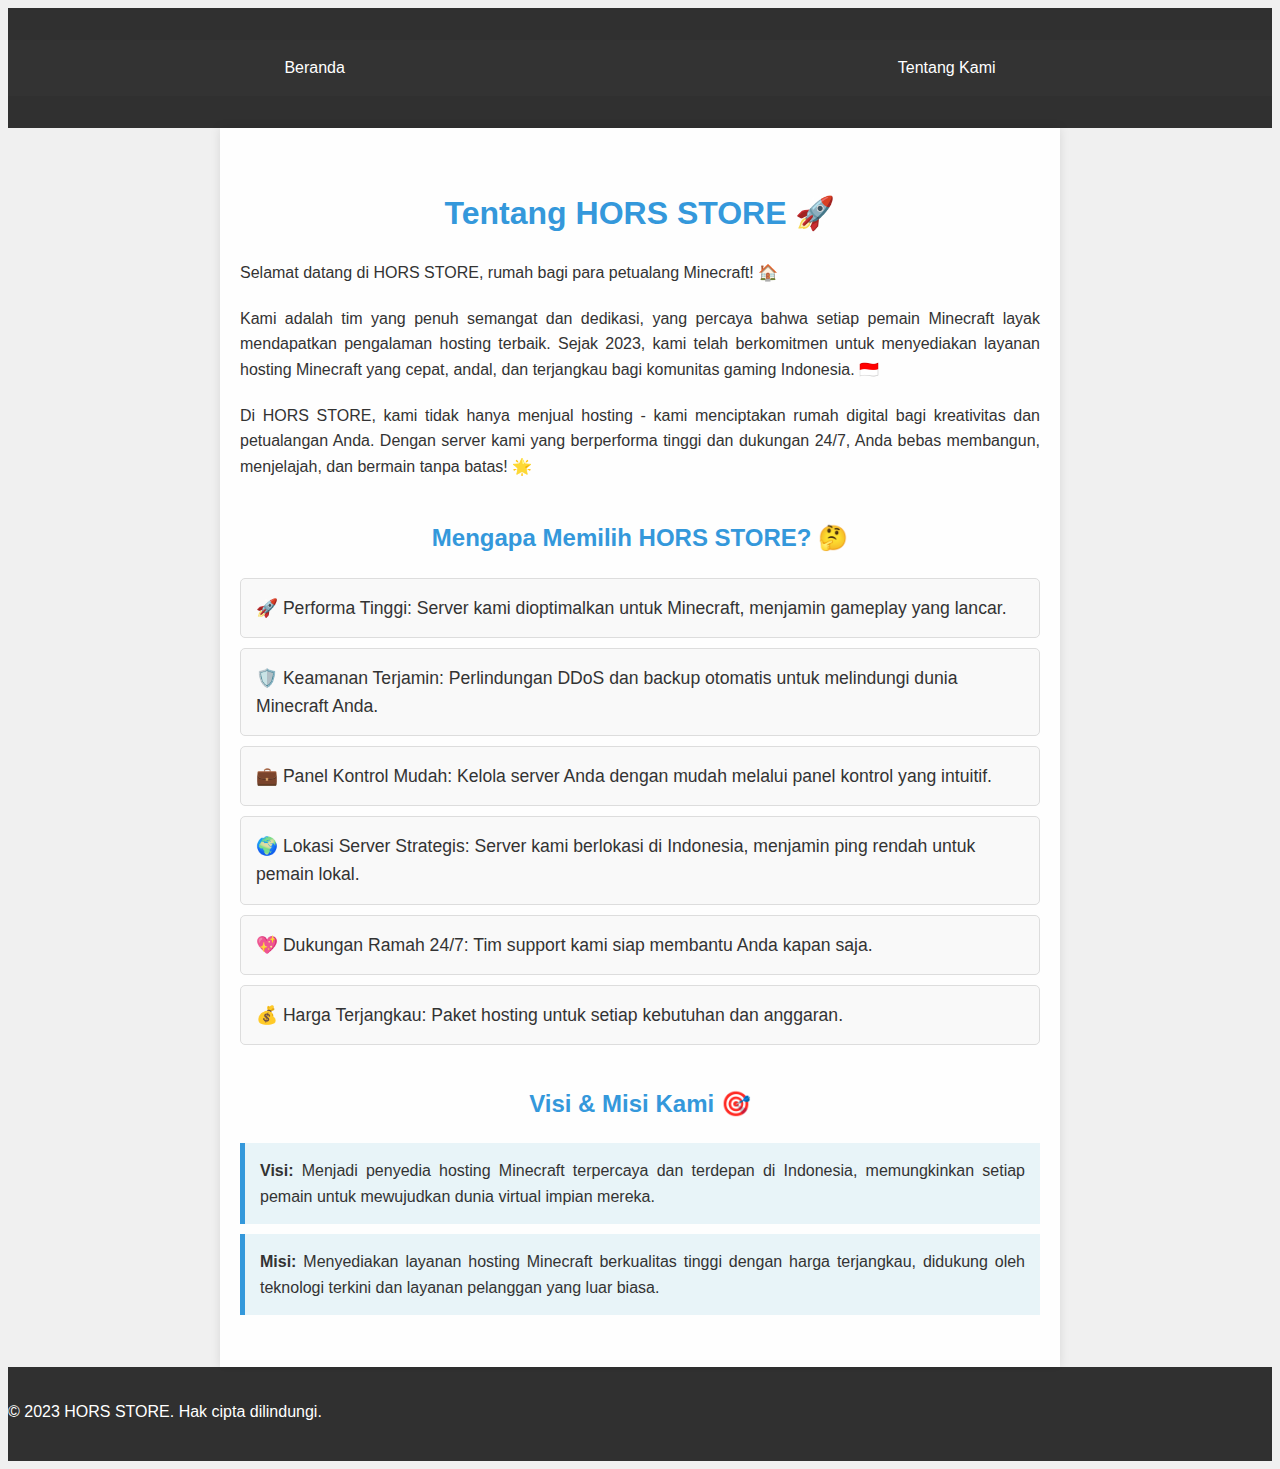
<file: tentang-kami.html>
<!DOCTYPE html>
<html lang="id">
<head>
    <meta charset="UTF-8">
    <meta name="viewport" content="width=device-width, initial-scale=1.0">
    <title>Tentang Kami - HORS STORE</title>
    <link rel="stylesheet" href="style.css">
</head>
<body class="tentang-kami">
    <header>
        <nav>
            <ul>
                <li><a href="index.html">Beranda</a></li>
                <li><a href="tentang-kami.html">Tentang Kami</a></li>
                <!-- Tambahkan menu lain sesuai kebutuhan -->
            </ul>
        </nav>
    </header>

    <main>
        <h1>Tentang HORS STORE 🚀</h1>
        <section class="deskripsi">
            <p>Selamat datang di HORS STORE, rumah bagi para petualang Minecraft! 🏠</p>
            <p>Kami adalah tim yang penuh semangat dan dedikasi, yang percaya bahwa setiap pemain Minecraft layak mendapatkan pengalaman hosting terbaik. Sejak 2023, kami telah berkomitmen untuk menyediakan layanan hosting Minecraft yang cepat, andal, dan terjangkau bagi komunitas gaming Indonesia. 🇮🇩</p>
            <p>Di HORS STORE, kami tidak hanya menjual hosting - kami menciptakan rumah digital bagi kreativitas dan petualangan Anda. Dengan server kami yang berperforma tinggi dan dukungan 24/7, Anda bebas membangun, menjelajah, dan bermain tanpa batas! 🌟</p>
        </section>

        <section class="fitur">
            <h2>Mengapa Memilih HORS STORE? 🤔</h2>
            <ul>
                <li>🚀 Performa Tinggi: Server kami dioptimalkan untuk Minecraft, menjamin gameplay yang lancar.</li>
                <li>🛡️ Keamanan Terjamin: Perlindungan DDoS dan backup otomatis untuk melindungi dunia Minecraft Anda.</li>
                <li>💼 Panel Kontrol Mudah: Kelola server Anda dengan mudah melalui panel kontrol yang intuitif.</li>
                <li>🌍 Lokasi Server Strategis: Server kami berlokasi di Indonesia, menjamin ping rendah untuk pemain lokal.</li>
                <li>💖 Dukungan Ramah 24/7: Tim support kami siap membantu Anda kapan saja.</li>
                <li>💰 Harga Terjangkau: Paket hosting untuk setiap kebutuhan dan anggaran.</li>
            </ul>
        </section>

        <section class="visi-misi">
            <h2>Visi & Misi Kami 🎯</h2>
            <p><strong>Visi:</strong> Menjadi penyedia hosting Minecraft terpercaya dan terdepan di Indonesia, memungkinkan setiap pemain untuk mewujudkan dunia virtual impian mereka.</p>
            <p><strong>Misi:</strong> Menyediakan layanan hosting Minecraft berkualitas tinggi dengan harga terjangkau, didukung oleh teknologi terkini dan layanan pelanggan yang luar biasa.</p>
        </section>
    </main>

    <footer>
        <p>&copy; 2023 HORS STORE. Hak cipta dilindungi.</p>
    </footer>

    <script src="script.js"></script>
</body>
</html>
</file>
<file: style.css>
/* Variabel global */
:root {
    --primary-color: #3498db;
    --secondary-color: #2c3e50;
    --background-color: #f0f0f0;
    --text-color: #333;
}

/* Gaya umum */
body {
    font-family: 'Roboto', sans-serif;
    background-color: var(--background-color);
    background-image: url('https://i.pinimg.com/736x/c0/7b/08/c07b08d1342169d468a230ea21c2ee37.jpg');
    background-size: cover;
    background-attachment: fixed;
    background-position: center;
    background-repeat: no-repeat;
    color: var(--text-color);
    line-height: 1.6;
}

/* Gaya untuk header dan navigasi */
header {
    background-color: rgba(0, 0, 0, 0.8);
    padding: 1rem 0;
}

nav ul {
    list-style-type: none;
    padding: 0;
    display: flex;
    justify-content: space-around;
    background-color: #333;
}

nav ul li {
    padding: 15px;
}

nav ul li a {
    color: white;
    text-decoration: none;
}

nav ul li a:hover {
    color: #ddd;
}

/* Gaya untuk Menu Dropdown */
.dropdown {
    position: relative;
    display: inline-block;
}

.dropbtn {
    background-color: #3498db;
    color: white;
    padding: 10px 15px;
    font-size: 16px;
    border: none;
    cursor: pointer;
    border-radius: 5px;
    transition: background-color 0.3s;
}

.dropdown-content {
    display: none;
    position: absolute;
    background: linear-gradient(135deg, #f6d365 0%, #fda085 100%);
    min-width: 200px;
    box-shadow: 0px 8px 16px 0px rgba(0,0,0,0.2);
    z-index: 1;
    border-radius: 5px;
    overflow: hidden;
}

.dropdown-content a {
    color: #333;
    padding: 12px 16px;
    text-decoration: none;
    display: block;
    transition: background-color 0.3s, color 0.3s;
}

.dropdown:hover .dropbtn {
    background-color: #2980b9;
}

.dropdown:hover .dropdown-content {
    display: block;
}

.dropdown-content a:hover {
    background-color: #3498db;
    color: white;
}

/* Gaya untuk ikon pada menu dropdown */
.dropdown-content a::before {
    margin-right: 10px;
    font-size: 1.2em;
}

.dropdown-content a[href="#paket-pemula"]::before { content: "🚀"; }
.dropdown-content a[href="#paket-pro"]::before { content: "💻"; }
.dropdown-content a[href="#paket-sultan"]::before { content: "👑"; }
.dropdown-content a[href="#paket-whatsapp"]::before { content: "📱"; }
.dropdown-content a[href="#paket-logo"]::before { content: "🎨"; }

/* Gaya untuk konten utama */
main {
    max-width: 1200px;
    margin: 0 auto;
    padding: 2rem;
    background-color: rgba(255, 255, 255, 0.9);
    box-shadow: 0 0 10px rgba(0, 0, 0, 0.1);
}

section {
    margin-bottom: 2rem;
}

h1, h2, h3 {
    color: #2c3e50;
}

/* Gaya untuk halaman Home */
.new-page {
    min-height: 100vh;
    display: flex;
    flex-direction: column;
    justify-content: center;
    align-items: center;
    background-color: rgba(255, 255, 255, 0.9);
    padding: 2rem;
    margin-top: 2rem;
    border-radius: 10px;
    box-shadow: 0 0 20px rgba(0, 0, 0, 0.1);
}

.new-page h2 {
    font-size: 2.5rem;
    margin-bottom: 1rem;
    color: var(--secondary-color);
}

.new-page-content {
    max-width: 800px;
    text-align: center;
}

.new-page-image {
    max-width: 100%;
    height: auto;
    border-radius: 10px;
    margin-top: 2rem;
}

/* Gaya untuk Pesan (Kupon) */
.coupon {
    background-color: #f8f8f8;
    border: 2px dashed #3498db;
    border-radius: 10px;
    padding: 15px;
    margin: 20px 0;
    text-align: center;
    position: relative;
}

.coupon::after {
    content: 'KUPON';
    position: absolute;
    top: -10px;
    left: 50%;
    transform: translateX(-50%);
    background-color: #3498db;
    color: white;
    padding: 5px 10px;
    font-size: 12px;
    border-radius: 5px;
}

.coupon-code {
    font-size: 24px;
    font-weight: bold;
    color: #2c3e50;
    margin: 10px 0;
}

.coupon-description {
    font-size: 14px;
    color: #7f8c8d;
}

/* Gaya untuk footer */
footer {
    background-color: rgba(0, 0, 0, 0.8);
    color: #fff;
    text-align: center;
    padding: 1rem 0;
}

footer a {
    color: #3498db;
}

/* Media queries */
@media (max-width: 768px) {
    nav ul {
        flex-direction: column;
    }

    .dropdown-content {
        position: static;
        display: none;
        width: 100%;
    }

    .dropdown:hover .dropdown-content {
        display: block;
    }

    .video-container {
        max-width: 100%;
    }
}

/* Tambahan */
html {
    scroll-behavior: smooth;
}

#profit-proof {
    text-align: center;
    padding: 2rem 0;
}

.profit-images {
    display: flex;
    justify-content: center;
    flex-wrap: wrap;
    gap: 1rem;
}

.profit-images img {
    max-width: 300px;
    height: auto;
    border-radius: 8px;
    box-shadow: 0 4px 6px rgba(0, 0, 0, 0.1);
}

/* Gaya untuk Video Tutorial */
#video-tutorial {
    text-align: center;
    padding: 2rem 0;
    background-color: #f5f5f5;
}

.video-container {
    position: relative;
    width: 100%;
    padding-bottom: 56.25%; /* Rasio aspek 16:9 */
    height: 0;
    overflow: hidden;
    max-width: 800px;
    margin: 0 auto;
}

.video-container iframe {
    position: absolute;
    top: 0;
    left: 0;
    width: 100%;
    height: 100%;
    border-radius: 8px;
    box-shadow: 0 4px 6px rgba(0, 0, 0, 0.1);
}

#video-tutorial p {
    margin-top: 1rem;
    font-size: 16px;
    color: #333;
}

/* Gaya untuk halaman detail paket */
.paket-detail {
    max-width: 800px;
    margin: 0 auto;
    padding: 2rem;
    text-align: center;
}

.paket-image {
    max-width: 100%;
    height: auto;
    border-radius: 8px;
    margin-bottom: 1rem;
}

.harga {
    font-size: 1.5rem;
    font-weight: bold;
    color: #3498db;
    margin-bottom: 1rem;
}

.fitur-list {
    list-style-type: none;
    padding: 0;
    margin-bottom: 1rem;
}

.fitur-list li {
    margin-bottom: 0.5rem;
}

.deskripsi-paket, .keunggulan-paket {
    max-width: 800px;
    margin: 2rem auto;
    padding: 0 1rem;
}

.keunggulan-paket ul {
    list-style-type: disc;
    padding-left: 2rem;
}

/* Efek hover pada gambar */
.image-hover {
    transition: transform 0.3s ease-in-out;
}

.image-hover:hover {
    transform: scale(1.05);
}

/* Tombol dengan efek gradien */
.gradient-button {
    display: inline-block;
    background: linear-gradient(45deg, #3498db, #2980b9);
    color: white;
    padding: 10px 20px;
    border: none;
    border-radius: 5px;
    cursor: pointer;
    transition: all 0.3s ease;
    text-decoration: none;
    text-align: center;
}

.gradient-button:hover {
    background: linear-gradient(45deg, #2980b9, #3498db);
    transform: translateY(-2px);
    box-shadow: 0 4px 6px rgba(0, 0, 0, 0.1);
}

/* Animasi loading */
@keyframes spin {
    0% { transform: rotate(0deg); }
    100% { transform: rotate(360deg); }
}

.loading-spinner {
    width: 50px;
    height: 50px;
    border: 5px solid #f3f3f3;
    border-top: 5px solid #3498db;
    border-radius: 50%;
    animation: spin 1s linear infinite;
}

/* Kartu dengan efek bayangan */
.card {
    background-color: white;
    border-radius: 8px;
    padding: 20px;
    margin: 10px;
    box-shadow: 0 4px 6px rgba(0, 0, 0, 0.1);
    transition: all 0.3s ease;
}

.card:hover {
    transform: translateY(-5px);
    box-shadow: 0 8px 12px rgba(0, 0, 0, 0.15);
}

/* Efek parallax sederhana */
.parallax {
    background-image: url('path/to/your/image.jpg');
    height: 500px;
    background-attachment: fixed;
    background-position: center;
    background-repeat: no-repeat;
    background-size: cover;
}

/* Gaya untuk form pemesanan */
.paket-item form {
    display: flex;
    flex-direction: column;
    margin-top: 10px;
}

.paket-item label {
    margin-top: 5px;
}

.paket-item input {
    margin-bottom: 10px;
    padding: 5px;
}

.paket-item button {
    margin-top: 10px;
}

/* Pemberitahuan No Refund */
.no-refund-notice {
    background-color: #ffcc00;
    color: #333;
    text-align: center;
    padding: 10px;
    font-weight: bold;
    border-radius: 5px;
    margin: 10px 0;
}

header .no-refund-notice {
    margin-bottom: 0;
    border-radius: 0;
}

footer .no-refund-notice {
    background-color: transparent;
    color: #ffcc00;
}

/* Gaya untuk metode pembayaran */
.metode-pembayaran, .kontak-penjual {
    background-color: #f9f9f9;
    border-radius: 10px;
    padding: 20px;
    margin: 20px 0;
    box-shadow: 0 2px 5px rgba(0,0,0,0.1);
}

.metode-pembayaran h2, .kontak-penjual h3 {
    color: #333;
    margin-bottom: 20px;
    text-align: center;
}

.metode-pembayaran ul, .kontak-penjual p {
    list-style-type: none;
    padding: 0;
}

.metode-pembayaran li, .kontak-penjual p {
    background-color: #fff;
    border: 1px solid #ddd;
    border-radius: 5px;
    padding: 15px;
    margin: 10px 0;
    font-weight: bold;
    display: flex;
    align-items: center;
    font-size: 1.2em;
}

.metode-pembayaran li::before, .kontak-penjual p::before {
    content: attr(data-emoji);
    font-size: 1.5em;
    margin-right: 10px;
}

.qris-code {
    max-width: 200px;
    height: auto;
    display: block;
    margin: 20px auto;
    border: 1px solid #ddd;
    border-radius: 10px;
}

.kontak-penjual a {
    color: #3498db;
    text-decoration: none;
}

.kontak-penjual a:hover {
    text-decoration: underline;
}

/* Gaya untuk welcome section */
.welcome-section {
    background-color: var(--primary-color);
    color: white;
    text-align: center;
    padding: 40px 20px;
    margin-bottom: 30px;
}

.welcome-section h1 {
    font-size: 2.5em;
    margin-bottom: 10px;
}

.welcome-section p {
    font-size: 1.2em;
    max-width: 800px;
    margin: 0 auto;
}

/* Gaya untuk kode promo */
.kode-promo {
    background-color: #f9f9f9;
    border-radius: 10px;
    padding: 20px;
    margin: 20px 0;
    box-shadow: 0 2px 5px rgba(0,0,0,0.1);
}

.kode-promo form {
    display: flex;
    flex-direction: column;
    gap: 10px;
    margin-top: 10px;
}

.kode-promo label {
    font-weight: bold;
}

.promo-input-group {
    display: flex;
    gap: 10px;
}

.kode-promo input {
    flex-grow: 1;
    padding: 10px;
    border: 1px solid #ddd;
    border-radius: 5px;
}

#promo-message {
    margin-top: 10px;
    font-weight: bold;
}

/* Gaya untuk deskripsi layanan */
.deskripsi-layanan {
    background-color: #f9f9f9;
    border-radius: 10px;
    padding: 30px;
    margin: 20px 0;
    box-shadow: 0 2px 5px rgba(0,0,0,0.1);
    text-align: center;
}

.deskripsi-layanan h2 {
    color: #3498db;
    margin-bottom: 20px;
}

.deskripsi-layanan ul {
    list-style-type: none;
    padding: 0;
    margin: 20px 0;
    text-align: left;
}

.deskripsi-layanan li {
    margin-bottom: 15px;
    font-size: 1.1em;
}

.deskripsi-layanan strong {
    color: #2c3e50;
}

/* Gaya untuk paket */
.paket-item h3 {
    font-size: 1.5em;
    margin-bottom: 10px;
}

.fitur-list li {
    margin-bottom: 5px;
}

.gradient-button {
    font-size: 1em;
}

/* Gaya untuk pemutar musik */
#music-player {
    position: fixed;
    top: 20px;
    right: 20px;
    z-index: 1000;
}

.music-button {
    background-color: #3498db;
    color: white;
    border: none;
    padding: 10px 15px;
    border-radius: 5px;
    cursor: pointer;
    font-size: 16px;
    transition: background-color 0.3s;
}

.music-button:hover {
    background-color: #2980b9;
}

/* Gaya untuk top up Mobile Legends */
.topup-section {
    background-color: #f9f9f9;
    border-radius: 10px;
    padding: 30px;
    margin: 20px 0;
    box-shadow: 0 2px 5px rgba(0,0,0,0.1);
}

.topup-section h2 {
    color: #3498db;
    margin-bottom: 20px;
}

#topup-form {
    display: flex;
    flex-direction: column;
    gap: 15px;
    max-width: 400px;
    margin: 0 auto;
}

#topup-form label {
    font-weight: bold;
}

#topup-form input,
#topup-form select {
    width: 100%;
    padding: 10px;
    border: 1px solid #ddd;
    border-radius: 5px;
}

.topup-note {
    margin-top: 20px;
    font-style: italic;
    color: #666;
}

@keyframes buttonPress {
    0% { transform: scale(1); }
    50% { transform: scale(0.95); }
    100% { transform: scale(1); }
}

.button-pressed {
    animation: buttonPress 0.3s ease-in-out;
}

/* Gaya tambahan untuk tombol */
.paket-item button {
    background-color: #4CAF50;
    border: none;
    color: white;
    padding: 10px 20px;
    text-align: center;
    text-decoration: none;
    display: inline-block;
    font-size: 16px;
    margin: 4px 2px;
    cursor: pointer;
    border-radius: 4px;
    transition: background-color 0.3s;
}

.paket-item button:hover {
    background-color: #45a049;
}

@keyframes highlightPulse {
    0% { background-color: #f9f9f9; }
    50% { background-color: #ffe6e6; }
    100% { background-color: #f9f9f9; }
}

.kontak-penjual.highlight {
    animation: highlightPulse 1s ease-in-out 3;
}

.paket-emoji {
    font-size: 64px;
    text-align: center;
    margin: 20px 0;
}

.paket-item {
    border: 1px solid #ddd;
    border-radius: 10px;
    padding: 20px;
    margin-bottom: 20px;
    background-color: #fff;
    box-shadow: 0 2px 5px rgba(0,0,0,0.1);
    transition: transform 0.3s ease-in-out;
}

.paket-item:hover {
    transform: translateY(-5px);
}

.paket-item h2 {
    text-align: center;
    color: #333;
}

.harga {
    font-size: 1.2em;
    font-weight: bold;
    text-align: center;
    color: #4CAF50;
}

.fitur-list {
    list-style-type: none;
    padding: 0;
}

.fitur-list li {
    margin-bottom: 10px;
}

button {
    display: block;
    width: 100%;
    padding: 10px;
    background-color: #4CAF50;
    color: white;
    border: none;
    border-radius: 5px;
    font-size: 1em;
    cursor: pointer;
    transition: background-color 0.3s ease;
}

button:hover {
    background-color: #45a049;
}

/* Gaya untuk halaman Tentang Kami */
.tentang-kami main {
    max-width: 800px;
    margin: 0 auto;
    padding: 20px;
}

.tentang-kami h1, .tentang-kami h2 {
    color: #3498db;
    text-align: center;
    margin-top: 40px;
}

.tentang-kami p {
    line-height: 1.6;
    text-align: justify;
    margin-bottom: 20px;
}

.tentang-kami .fitur ul {
    list-style-type: none;
    padding: 0;
}

.tentang-kami .fitur li {
    background-color: #f9f9f9;
    border: 1px solid #ddd;
    border-radius: 5px;
    padding: 15px;
    margin: 10px 0;
    font-size: 1.1em;
}

.tentang-kami .visi-misi p {
    background-color: #e8f4f8;
    border-left: 5px solid #3498db;
    padding: 15px;
    margin: 10px 0;
}
</file>
